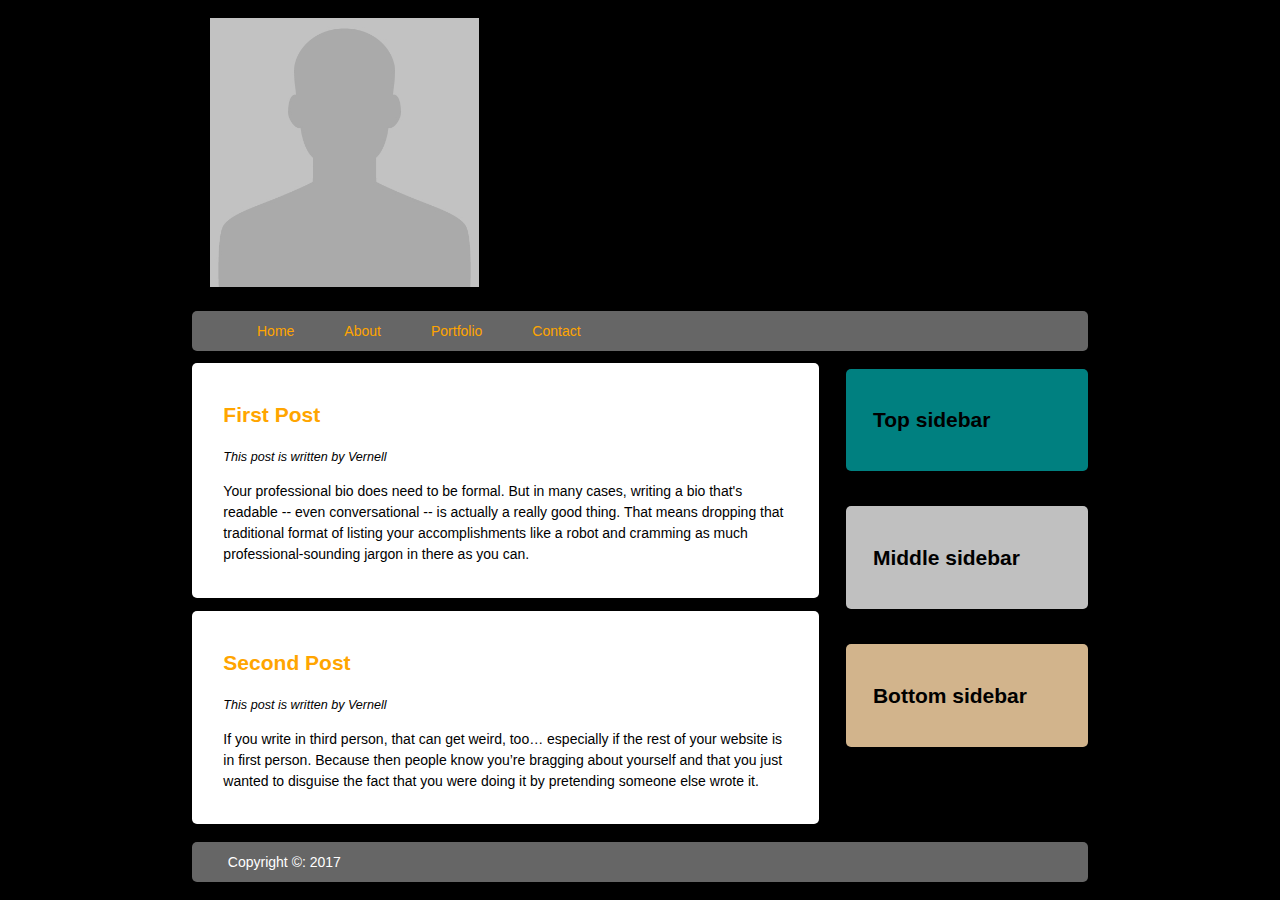
<file: exampleportfolio/index.html>
<!DOCTYPE html>
<html lang="en">
<head>
	<title>HTML5/CSS Responsive Theme</title>
	<meta charset="utf-8"/>

	<link rel="stylesheet" type="text/css" href="style.css" />
</head>

<body class="body">

	<header class="mainHeader">
		<img src="img/default_avatar.jpg">

		<nav><ul>
			<li class="active"><a href="#">Home</a></li>
			<li><a href="#">About</a></li>
			<li><a href="#">Portfolio</a></li>
			<li><a href="#">Contact</a></li>
		</ul></nav>
	</header>
	<div class="mainContent"></div>
		<div class="content">
			<article class="topcontent">
				<header>
					<h2><a href="#" title="First post">First Post</a></h2>
				</header>

				<footer>
				<p class="post-info">This post is written by Vernell</p>
				</footer>

				<content>
				<p>Your professional bio does need to be formal. But in many cases, writing a bio that's readable -- even conversational -- is actually a really good thing. That means dropping that traditional format of listing your accomplishments like a robot and cramming as much professional-sounding jargon in there as you can.</p>
				</content>
			</article>

			<article class="bottomcontent">
				<header>
					<h2><a href="#" title="Second post">Second Post</a></h2>
				</header>

				<footer>
				<p class="post-info">This post is written by Vernell</p>
				</footer>

				<content>
				<p>If you write in third person, that can get weird, too… especially if the rest of your website is in first person. Because then people know you’re bragging about yourself and that you just wanted to disguise the fact that you were doing it by pretending someone else wrote it.</p>
				</content>
			</article>
		</div>

		<aside class="top-sidebar">
			<article>
				<h2>Top sidebar</h2>
				<p>
					
				</p>
			</article>
		</aside>


		<aside class="middle-sidebar">
			<article>
				<h2>Middle sidebar</h2>
				<p>
					
				</p>
			</article>
		</aside>


		<aside class="bottom-sidebar">
			<article>
				<h2>Bottom sidebar</h2>
				<p>
					
				</p>
			</article>
		</aside>

		<footer class="mainFooter">
			<p>Copyright &copy: 2017 <a href="style.css"></p>

		</footer>
</body>
</html>
</file>
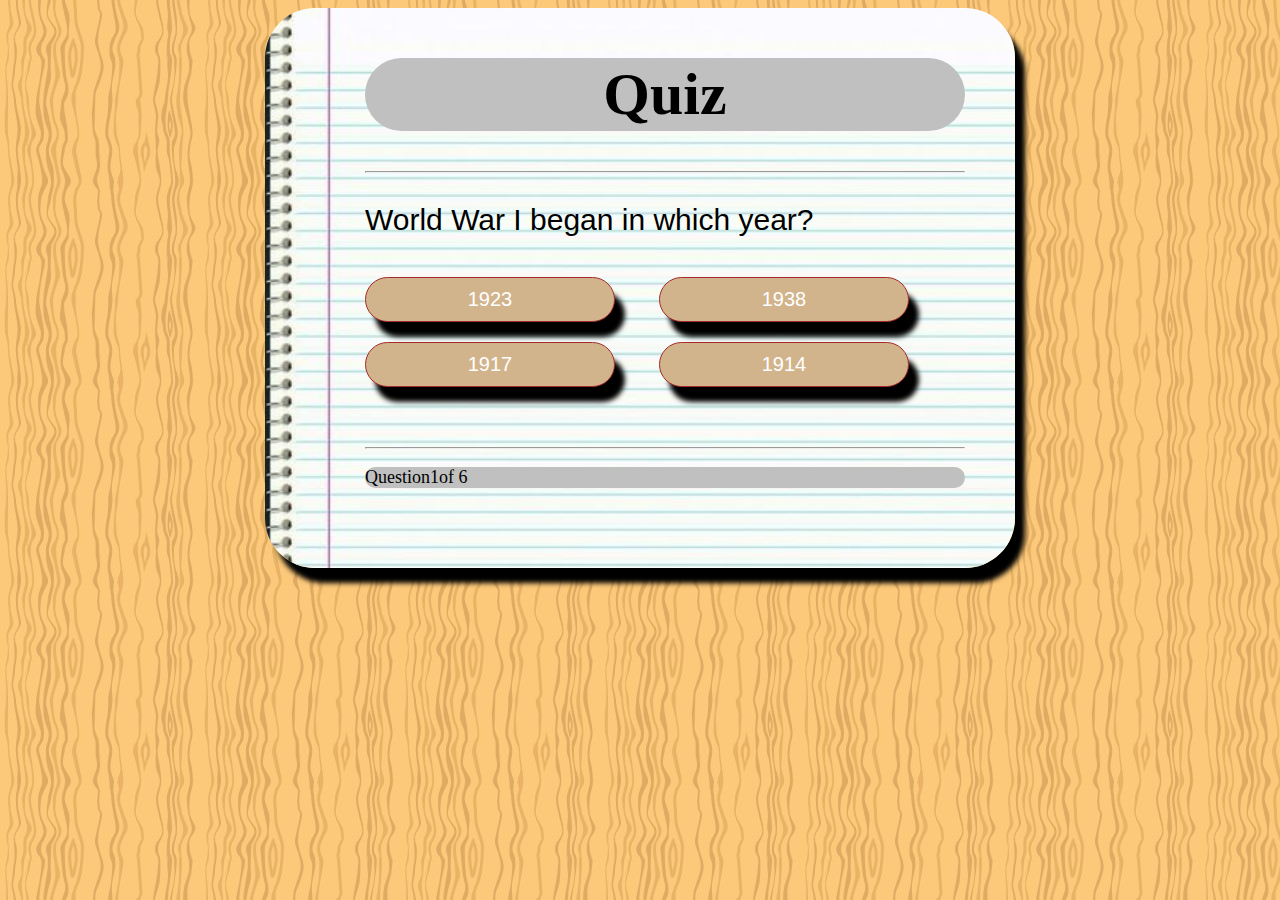
<file: historyquiz/index.html>
<!DOCTYPE html>
<html lang="en">
<head>
  <meta charset="UTF-8">
  <title>Quiz</title>
  <link rel="stylesheet" href="quiz.css" type="text/css">

</head>
<body>
  <div class="grid">
    <div id="quiz">
      <h1>Quiz</h1>
      <hr style="margin-bottom: 20px">

      <p id="question"></p>

      <div class="buttons">
            <button id="btn0"><span id="choice0"></span></button>
            <button id="btn1"><span id="choice1"></span></button>
            <button id="btn2"><span id="choice2"></span></button>
            <button id="btn3"><span id="choice3"></span></button>
      </div>

      <hr style="margin-top: 50px">
      <footer>
        <p id="progress">Question x of y.</p>
      </footer>
    </div>
  </div>
  <script src="quiz_controller.js"></script>
  <script src="question.js"></script>
  <script src="app.js"></script>


</body>
</html>
</file>
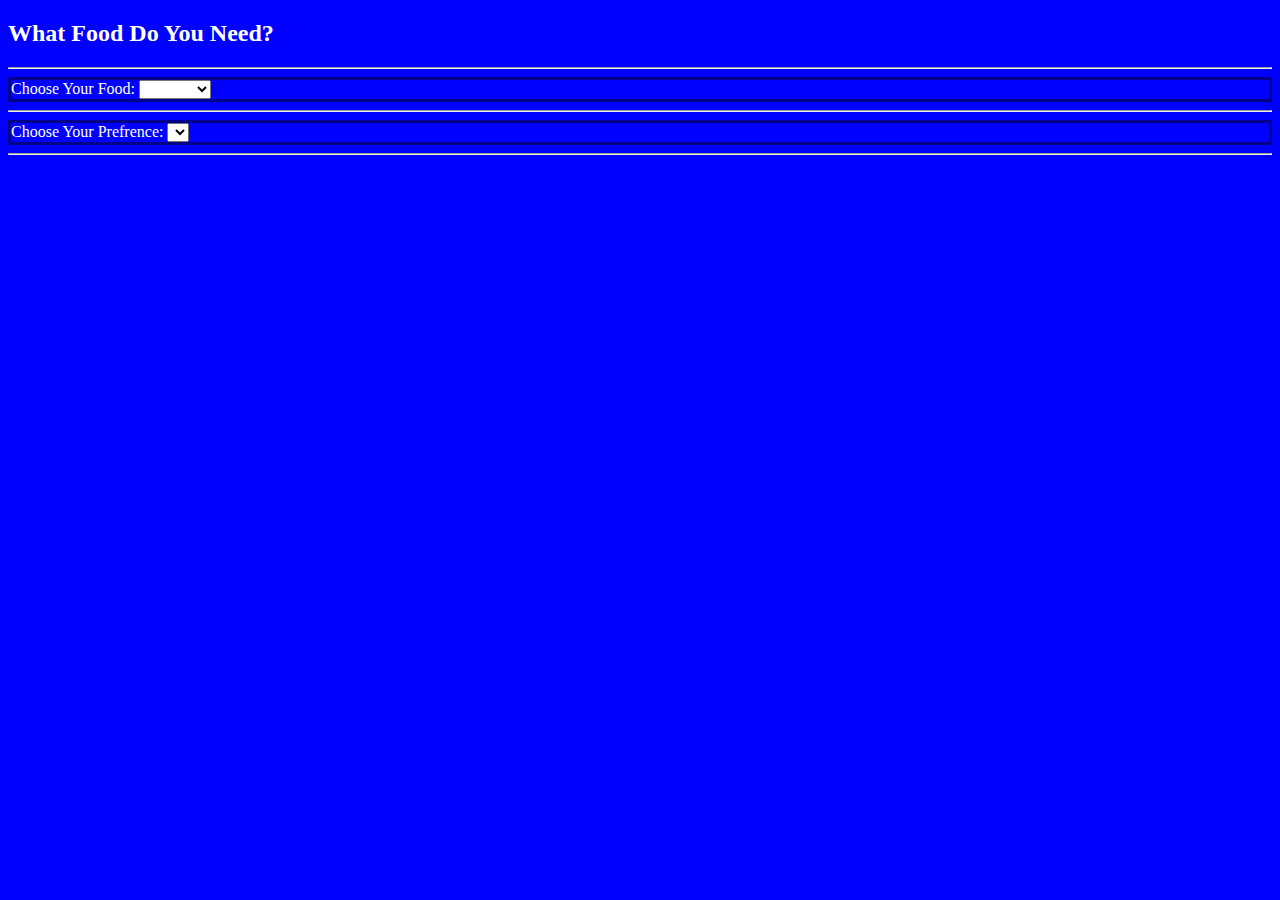
<file: Pantry/index.html>
<!DOCTYPE html>
<html>
<head>
  <meta charset="utf-8">
  <link rel="stylesheet" type="text/css" href="style.css">
  <script type="text/javascript" src="main.js"></script>

  <title>Food Pantry</title>
</head>
<body>
<h2>What Food Do You Need?</h2>
<hr />
<div id="choose-food">
Choose Your Food:

<!-- the id is for js refrencing, the name is for form processing -->
<select id="slct1" name="slct1" onchange="populate(this.id,'slct2')"> <!-- or onchange="populate(this.one,'slct2')" -->
	<option value=""></option>
	<option value="Bread">Bread</option>
	<option value="Drinks">Drinks</option>
	<option value="Produce">Produce</option>
</select>
</div>
<hr />
<div id="choose-pref">
Choose Your Prefrence:
<select id="slct2" name="slct2"></select>
</div>
<hr />
	
</select>
</body>
</html>
</file>
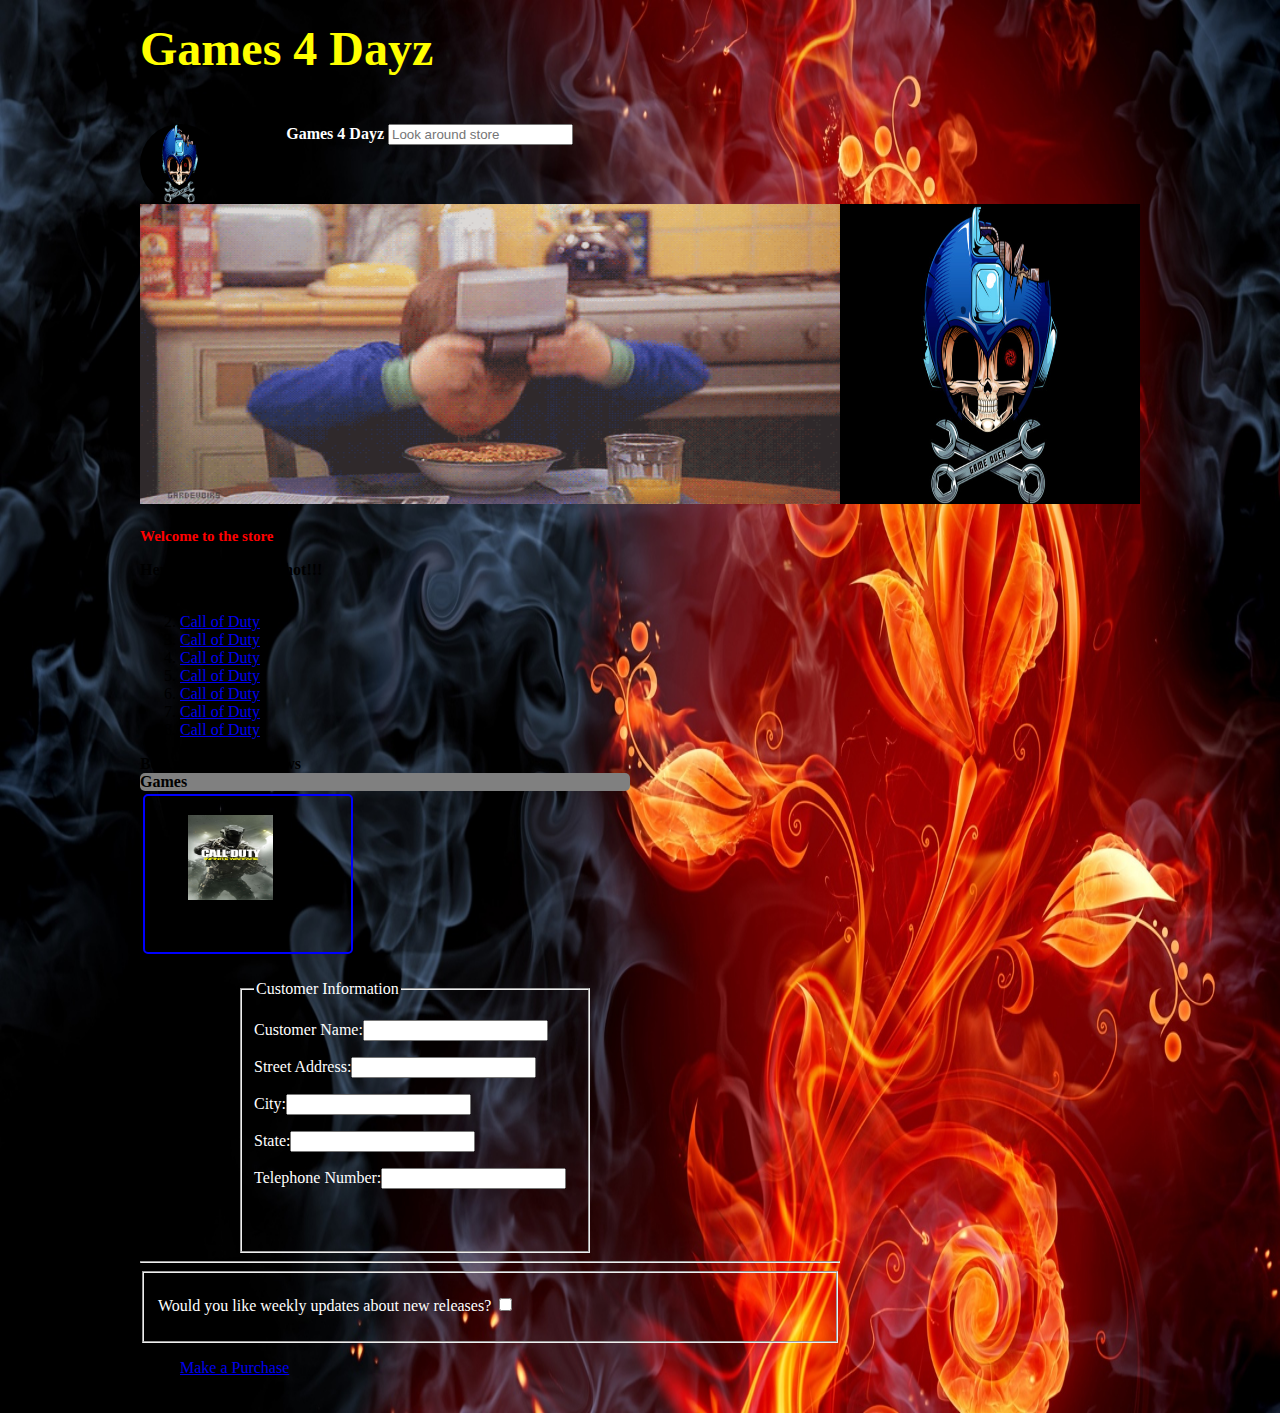
<file: Store/index.html>
<!DOCTYPE html>
<html>
<head><link rel="stylesheet" type="text/css" href="online_shop.css">
	<title>Game Shop</title>

	
	<h1 align="left"><font size="50" face="algerian" color="yellow" <p>Games 4 Dayz</p></font></h1>
<!-- Top Nav Bar and Input-->
<header id="main-header">
logo -->
	<img class="logo" src="pics/deadhead.jpg" >

	<!--start title-->
	<span id="header-name">Games 4 Dayz</span>

	<!--Input field -->
	<input type="search" id="search" placeholder="Look around store"/>
	

</header>


	<!--picture/banner tag-->
	<section id="banner"> 
	<div>
	<img id="main-image" src="pics/cereal.gif">
	</div>

	<div>
	<img id="bighead" src="pics/deadhead.jpg">
	</div>
</head>

<!--Welcome section-->
<section id="welcome">
	<header>Welcome to the store</header>
	<!--Add placeholer text-->
	<p>

	</p>

	<!--Aside for recent news-->
	<aside id="good-games">
		<!--header-->
		<header>Here's what's piping hot!!!</header>

		<!--list of news items-->
		<ol>
			

			<li><a imag="#">Call of Duty</a></li>
			<li><a href="#">Call of Duty</a></li>
			<li><a href="#">Call of Duty</a></li>
			<li><a href="#">Call of Duty</a></li>
			<li><a href="#">Call of Duty</a></li>
			<li><a href="#">Call of Duty</a></li>
			<li><a href="#">Call of Duty</a></li>
			<li><a href="#">Call of Duty</a></li>
			
			

		</ol>


	</aside>

<!-- main section-->
<section id="main">
	<!--Add Header-->
	<header id="gamer-header">Best games and reviews</header>
	<!--title bar-->
	<header id="header-title">Games</header>
	<!--Add Products-->
	<section class="products">
		<article class="product-article">
			<figure>
				<img class="product-article-thumbnail" src="pics/call_of_duty.jpg">
			</figure>
			<header>
				<span class="product-article-name"></span>
			</header>
			<p>$50</p>
			<div class= "add-to-cart-button">
				Order This!
			</div>

		</article>

	</section>

	<!--Add Customer of Day-->
	<!--Caption-->
</section>

<body id="background-body" background="pics/digital-smoke.jpg">
<script type="match.js"></script>
	
	<!-- <h3><font size="20" color="white" <p>The Hottest Games</font></font></h3> -->

	<!-- <section align="center">
		<img src="pics/call_of_duty.jpg" height="400" />
		<img src="pics/gta5.jpg" height="400"/>
		<img src="pics/NBA-2k17-Cover.jpg" height="400" />
		<img src="pics/Uncharted_4_box_artwork.jpg" height="400" />
		<img src="pics/Mafia_III_Cover_art.jpg" height="400" />
	</section>
	<br /> -->
	<div id="sign-up" style="width: 350px" class="customer-form">
		<form >
			<fieldset id="fieldset-form">
				<p><font color="white"><label>Customer Name:</label></label><input/></font></p>
				<p><font color="white"><label>Street Address:</label><input/></font></p>
				<p><font color="white"><label>City:</label><input/></font></p>
				<p><font color="white"><label>State:</label><input/></font></p>
				<p><font color="white"><label>Telephone Number:</label><input/></font></p>
				<br/>
				<legend><font color="white">Customer Information</font></legend>>
			</fieldset>
		</form>
	</div>
		<hr/>
		


		<div class="form-1">
			<fieldset><p><legend><font color="white">Would you like weekly updates about new releases?
			<input type="checkbox" name="Email"><!--weekly updates new releases-->
			</font></legend>
			</p>
			</fieldset>
		</div>

	<div>
		<nav id="links">
			<ul>
			<li><a href="purchase.html" >Make a Purchase</a></li>
			</ul>
			</nav>
	</div>
	<!--circle 


</body>
</html>
</file>
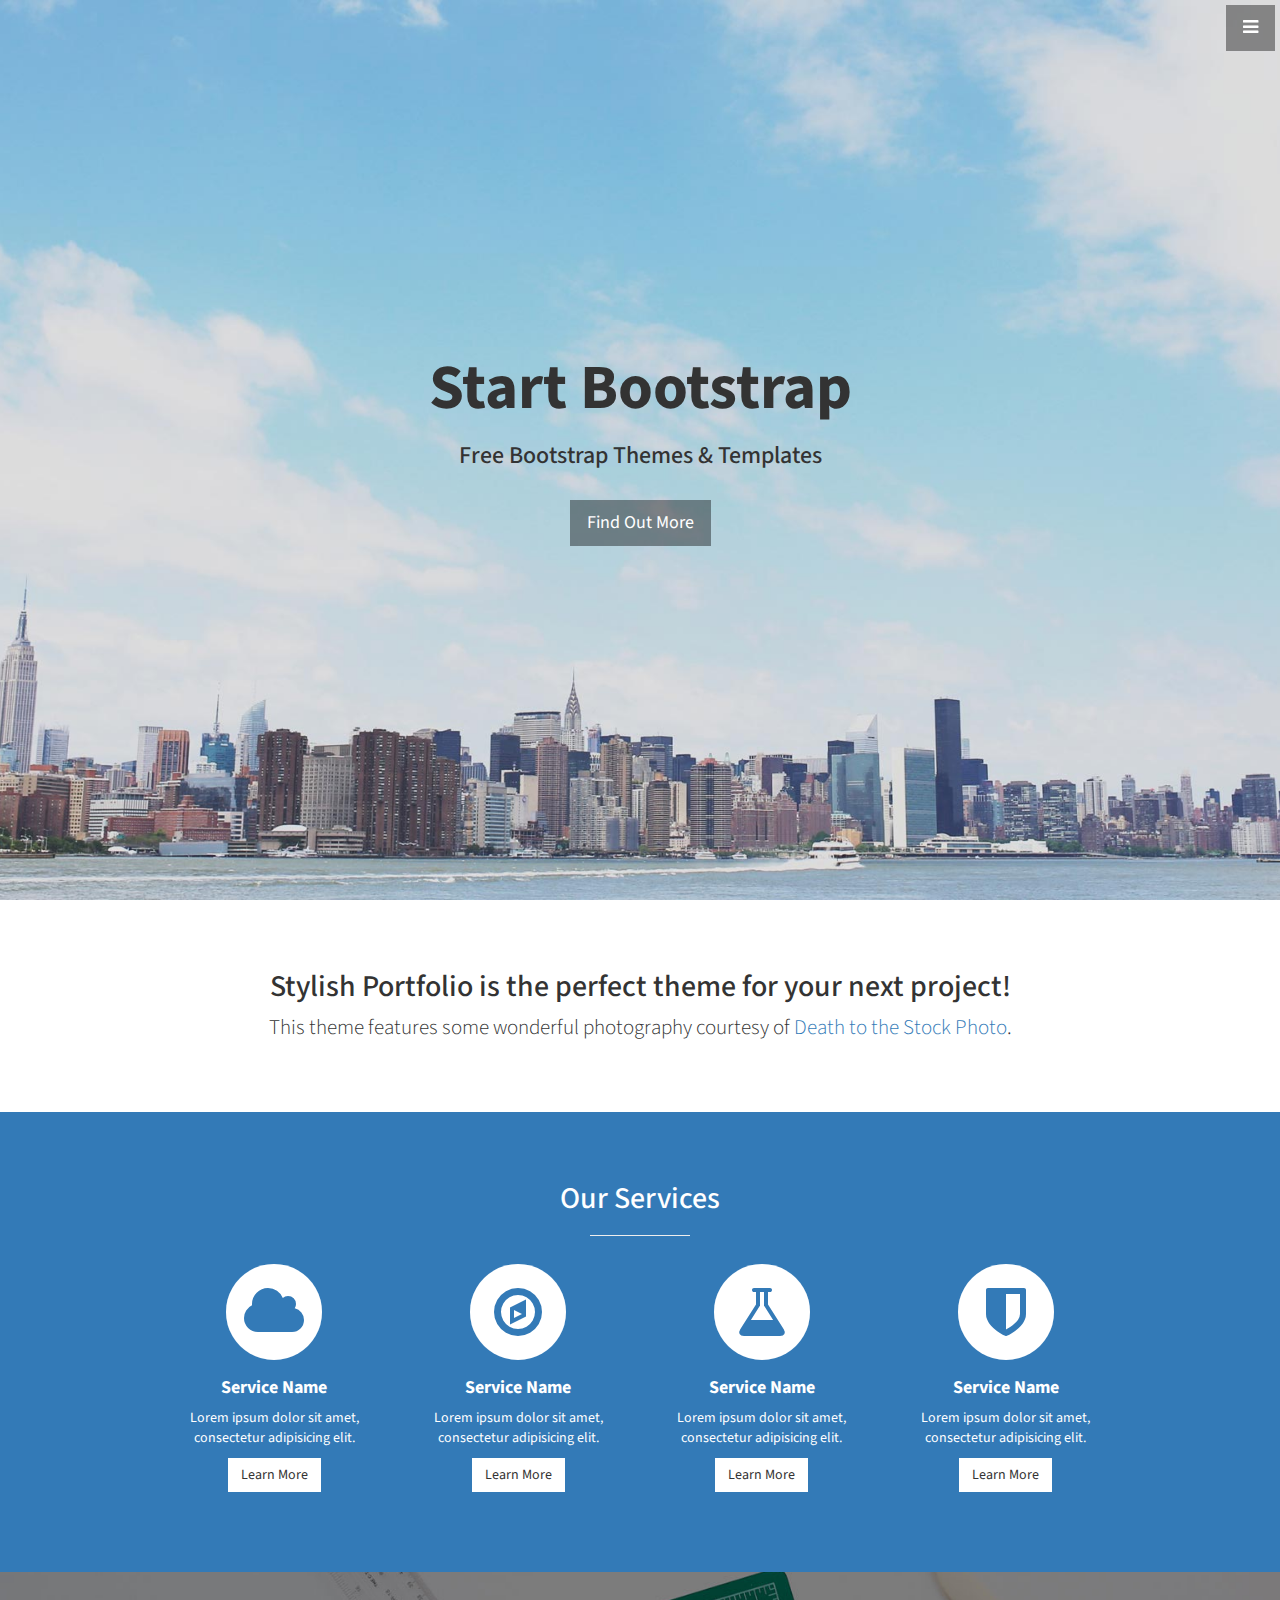
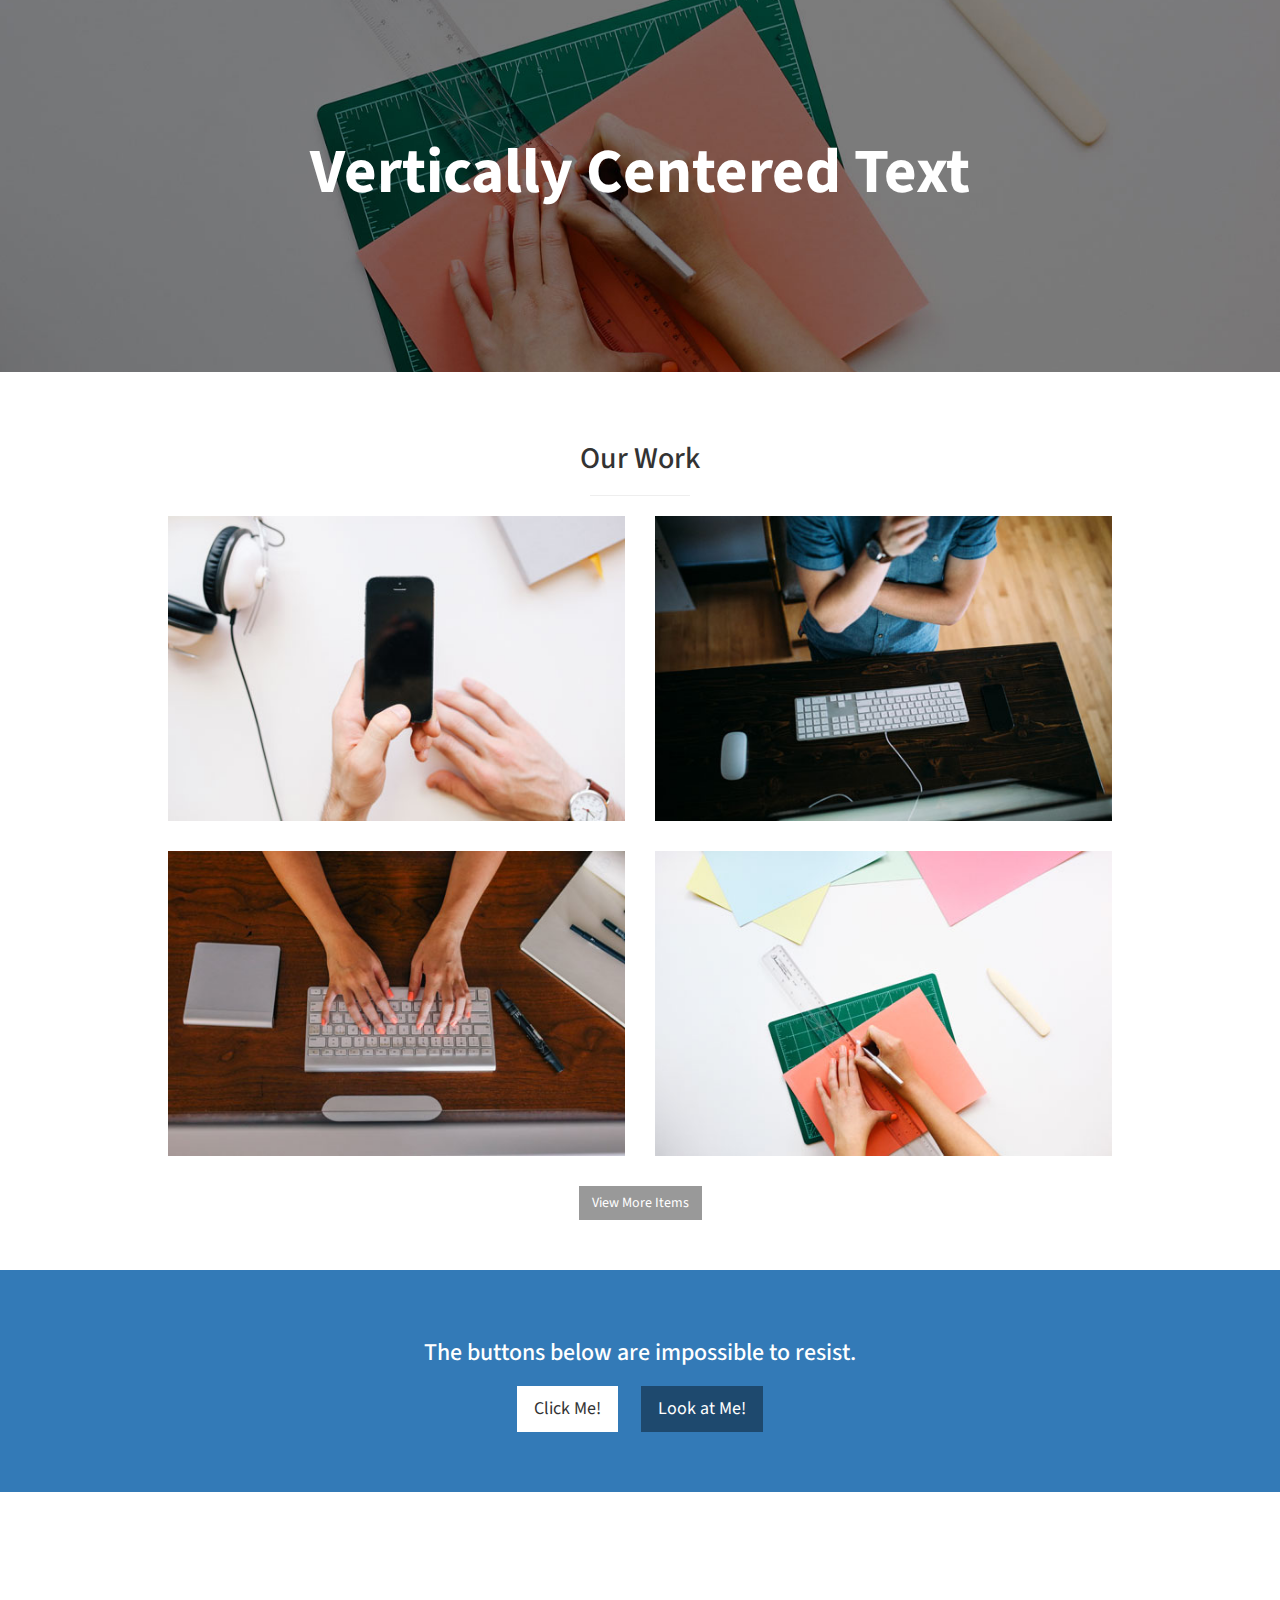
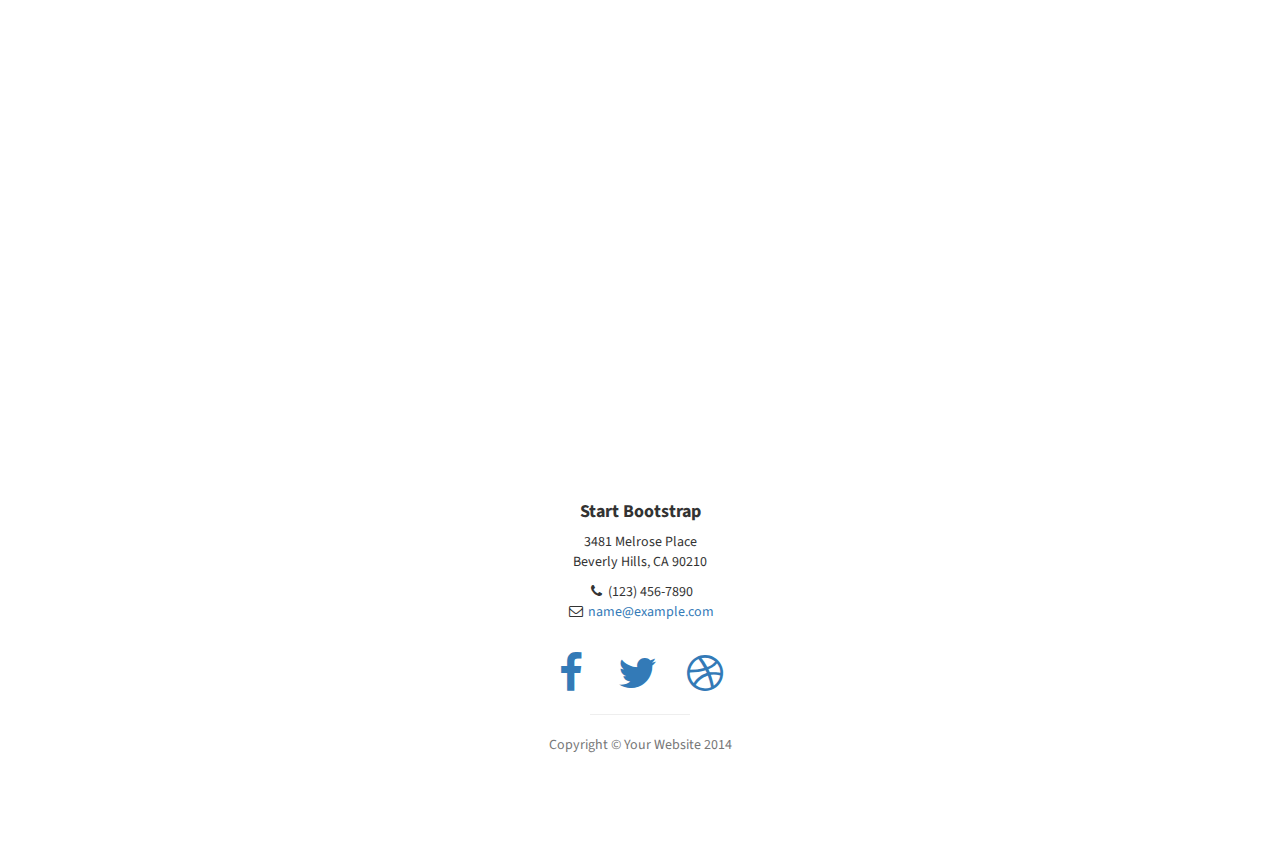
<file: Store/startbootstrap-stylish-portfolio-gh-pages/index.html>
<!DOCTYPE html>
<html lang="en">

<head>

    <meta charset="utf-8">
    <meta http-equiv="X-UA-Compatible" content="IE=edge">
    <meta name="viewport" content="width=device-width, initial-scale=1">
    <meta name="description" content="">
    <meta name="author" content="">

    <title>Stylish Portfolio - Start Bootstrap Theme</title>

    <!-- Bootstrap Core CSS -->
    <link href="css/bootstrap.min.css" rel="stylesheet">

    <!-- Custom CSS -->
    <link href="css/stylish-portfolio.css" rel="stylesheet">

    <!-- Custom Fonts -->
    <link href="font-awesome/css/font-awesome.min.css" rel="stylesheet" type="text/css">
    <link href="https://fonts.googleapis.com/css?family=Source+Sans+Pro:300,400,700,300italic,400italic,700italic" rel="stylesheet" type="text/css">

    <!-- HTML5 Shim and Respond.js IE8 support of HTML5 elements and media queries -->
    <!-- WARNING: Respond.js doesn't work if you view the page via file:// -->
    <!--[if lt IE 9]>
        <script src="https://oss.maxcdn.com/libs/html5shiv/3.7.0/html5shiv.js"></script>
        <script src="https://oss.maxcdn.com/libs/respond.js/1.4.2/respond.min.js"></script>
    <![endif]-->

</head>

<body>

    <!-- Navigation -->
    <a id="menu-toggle" href="#" class="btn btn-dark btn-lg toggle"><i class="fa fa-bars"></i></a>
    <nav id="sidebar-wrapper">
        <ul class="sidebar-nav">
            <a id="menu-close" href="#" class="btn btn-light btn-lg pull-right toggle"><i class="fa fa-times"></i></a>
            <li class="sidebar-brand">
                <a href="#top" onclick=$("#menu-close").click();>Start Bootstrap</a>
            </li>
            <li>
                <a href="#top" onclick=$("#menu-close").click();>Home</a>
            </li>
            <li>
                <a href="#about" onclick=$("#menu-close").click();>About</a>
            </li>
            <li>
                <a href="#services" onclick=$("#menu-close").click();>Services</a>
            </li>
            <li>
                <a href="#portfolio" onclick=$("#menu-close").click();>Portfolio</a>
            </li>
            <li>
                <a href="#contact" onclick=$("#menu-close").click();>Contact</a>
            </li>
        </ul>
    </nav>

    <!-- Header -->
    <header id="top" class="header">
        <div class="text-vertical-center">
            <h1>Start Bootstrap</h1>
            <h3>Free Bootstrap Themes &amp; Templates</h3>
            <br>
            <a href="#about" class="btn btn-dark btn-lg">Find Out More</a>
        </div>
    </header>

    <!-- About -->
    <section id="about" class="about">
        <div class="container">
            <div class="row">
                <div class="col-lg-12 text-center">
                    <h2>Stylish Portfolio is the perfect theme for your next project!</h2>
                    <p class="lead">This theme features some wonderful photography courtesy of <a target="_blank" href="http://join.deathtothestockphoto.com/">Death to the Stock Photo</a>.</p>
                </div>
            </div>
            <!-- /.row -->
        </div>
        <!-- /.container -->
    </section>

    <!-- Services -->
    <!-- The circle icons use Font Awesome's stacked icon classes. For more information, visit http://fontawesome.io/examples/ -->
    <section id="services" class="services bg-primary">
        <div class="container">
            <div class="row text-center">
                <div class="col-lg-10 col-lg-offset-1">
                    <h2>Our Services</h2>
                    <hr class="small">
                    <div class="row">
                        <div class="col-md-3 col-sm-6">
                            <div class="service-item">
                                <span class="fa-stack fa-4x">
                                <i class="fa fa-circle fa-stack-2x"></i>
                                <i class="fa fa-cloud fa-stack-1x text-primary"></i>
                            </span>
                                <h4>
                                    <strong>Service Name</strong>
                                </h4>
                                <p>Lorem ipsum dolor sit amet, consectetur adipisicing elit.</p>
                                <a href="#" class="btn btn-light">Learn More</a>
                            </div>
                        </div>
                        <div class="col-md-3 col-sm-6">
                            <div class="service-item">
                                <span class="fa-stack fa-4x">
                                <i class="fa fa-circle fa-stack-2x"></i>
                                <i class="fa fa-compass fa-stack-1x text-primary"></i>
                            </span>
                                <h4>
                                    <strong>Service Name</strong>
                                </h4>
                                <p>Lorem ipsum dolor sit amet, consectetur adipisicing elit.</p>
                                <a href="#" class="btn btn-light">Learn More</a>
                            </div>
                        </div>
                        <div class="col-md-3 col-sm-6">
                            <div class="service-item">
                                <span class="fa-stack fa-4x">
                                <i class="fa fa-circle fa-stack-2x"></i>
                                <i class="fa fa-flask fa-stack-1x text-primary"></i>
                            </span>
                                <h4>
                                    <strong>Service Name</strong>
                                </h4>
                                <p>Lorem ipsum dolor sit amet, consectetur adipisicing elit.</p>
                                <a href="#" class="btn btn-light">Learn More</a>
                            </div>
                        </div>
                        <div class="col-md-3 col-sm-6">
                            <div class="service-item">
                                <span class="fa-stack fa-4x">
                                <i class="fa fa-circle fa-stack-2x"></i>
                                <i class="fa fa-shield fa-stack-1x text-primary"></i>
                            </span>
                                <h4>
                                    <strong>Service Name</strong>
                                </h4>
                                <p>Lorem ipsum dolor sit amet, consectetur adipisicing elit.</p>
                                <a href="#" class="btn btn-light">Learn More</a>
                            </div>
                        </div>
                    </div>
                    <!-- /.row (nested) -->
                </div>
                <!-- /.col-lg-10 -->
            </div>
            <!-- /.row -->
        </div>
        <!-- /.container -->
    </section>

    <!-- Callout -->
    <aside class="callout">
        <div class="text-vertical-center">
            <h1>Vertically Centered Text</h1>
        </div>
    </aside>

    <!-- Portfolio -->
    <section id="portfolio" class="portfolio">
        <div class="container">
            <div class="row">
                <div class="col-lg-10 col-lg-offset-1 text-center">
                    <h2>Our Work</h2>
                    <hr class="small">
                    <div class="row">
                        <div class="col-md-6">
                            <div class="portfolio-item">
                                <a href="#">
                                    <img class="img-portfolio img-responsive" src="img/portfolio-1.jpg">
                                </a>
                            </div>
                        </div>
                        <div class="col-md-6">
                            <div class="portfolio-item">
                                <a href="#">
                                    <img class="img-portfolio img-responsive" src="img/portfolio-2.jpg">
                                </a>
                            </div>
                        </div>
                        <div class="col-md-6">
                            <div class="portfolio-item">
                                <a href="#">
                                    <img class="img-portfolio img-responsive" src="img/portfolio-3.jpg">
                                </a>
                            </div>
                        </div>
                        <div class="col-md-6">
                            <div class="portfolio-item">
                                <a href="#">
                                    <img class="img-portfolio img-responsive" src="img/portfolio-4.jpg">
                                </a>
                            </div>
                        </div>
                    </div>
                    <!-- /.row (nested) -->
                    <a href="#" class="btn btn-dark">View More Items</a>
                </div>
                <!-- /.col-lg-10 -->
            </div>
            <!-- /.row -->
        </div>
        <!-- /.container -->
    </section>

    <!-- Call to Action -->
    <aside class="call-to-action bg-primary">
        <div class="container">
            <div class="row">
                <div class="col-lg-12 text-center">
                    <h3>The buttons below are impossible to resist.</h3>
                    <a href="#" class="btn btn-lg btn-light">Click Me!</a>
                    <a href="#" class="btn btn-lg btn-dark">Look at Me!</a>
                </div>
            </div>
        </div>
    </aside>

    <!-- Map -->
    <section id="contact" class="map">
        <iframe width="100%" height="100%" frameborder="0" scrolling="no" marginheight="0" marginwidth="0" src="https://maps.google.com/maps?f=q&amp;source=s_q&amp;hl=en&amp;geocode=&amp;q=Twitter,+Inc.,+Market+Street,+San+Francisco,+CA&amp;aq=0&amp;oq=twitter&amp;sll=28.659344,-81.187888&amp;sspn=0.128789,0.264187&amp;ie=UTF8&amp;hq=Twitter,+Inc.,+Market+Street,+San+Francisco,+CA&amp;t=m&amp;z=15&amp;iwloc=A&amp;output=embed"></iframe>
        <br />
        <small>
            <a href="https://maps.google.com/maps?f=q&amp;source=embed&amp;hl=en&amp;geocode=&amp;q=Twitter,+Inc.,+Market+Street,+San+Francisco,+CA&amp;aq=0&amp;oq=twitter&amp;sll=28.659344,-81.187888&amp;sspn=0.128789,0.264187&amp;ie=UTF8&amp;hq=Twitter,+Inc.,+Market+Street,+San+Francisco,+CA&amp;t=m&amp;z=15&amp;iwloc=A"></a>
        </small>
    </section>

    <!-- Footer -->
    <footer>
        <div class="container">
            <div class="row">
                <div class="col-lg-10 col-lg-offset-1 text-center">
                    <h4><strong>Start Bootstrap</strong>
                    </h4>
                    <p>3481 Melrose Place
                        <br>Beverly Hills, CA 90210</p>
                    <ul class="list-unstyled">
                        <li><i class="fa fa-phone fa-fw"></i> (123) 456-7890</li>
                        <li><i class="fa fa-envelope-o fa-fw"></i> <a href="mailto:name@example.com">name@example.com</a>
                        </li>
                    </ul>
                    <br>
                    <ul class="list-inline">
                        <li>
                            <a href="#"><i class="fa fa-facebook fa-fw fa-3x"></i></a>
                        </li>
                        <li>
                            <a href="#"><i class="fa fa-twitter fa-fw fa-3x"></i></a>
                        </li>
                        <li>
                            <a href="#"><i class="fa fa-dribbble fa-fw fa-3x"></i></a>
                        </li>
                    </ul>
                    <hr class="small">
                    <p class="text-muted">Copyright &copy; Your Website 2014</p>
                </div>
            </div>
        </div>
        <a id="to-top" href="#top" class="btn btn-dark btn-lg"><i class="fa fa-chevron-up fa-fw fa-1x"></i></a>
    </footer>

    <!-- jQuery -->
    <script src="js/jquery.js"></script>

    <!-- Bootstrap Core JavaScript -->
    <script src="js/bootstrap.min.js"></script>

    <!-- Custom Theme JavaScript -->
    <script>
    // Closes the sidebar menu
    $("#menu-close").click(function(e) {
        e.preventDefault();
        $("#sidebar-wrapper").toggleClass("active");
    });
    // Opens the sidebar menu
    $("#menu-toggle").click(function(e) {
        e.preventDefault();
        $("#sidebar-wrapper").toggleClass("active");
    });
    // Scrolls to the selected menu item on the page
    $(function() {
        $('a[href*=#]:not([href=#],[data-toggle],[data-target],[data-slide])').click(function() {
            if (location.pathname.replace(/^\//, '') == this.pathname.replace(/^\//, '') || location.hostname == this.hostname) {
                var target = $(this.hash);
                target = target.length ? target : $('[name=' + this.hash.slice(1) + ']');
                if (target.length) {
                    $('html,body').animate({
                        scrollTop: target.offset().top
                    }, 1000);
                    return false;
                }
            }
        });
    });
    //#to-top button appears after scrolling
    var fixed = false;
    $(document).scroll(function() {
        if ($(this).scrollTop() > 250) {
            if (!fixed) {
                fixed = true;
                // $('#to-top').css({position:'fixed', display:'block'});
                $('#to-top').show("slow", function() {
                    $('#to-top').css({
                        position: 'fixed',
                        display: 'block'
                    });
                });
            }
        } else {
            if (fixed) {
                fixed = false;
                $('#to-top').hide("slow", function() {
                    $('#to-top').css({
                        display: 'none'
                    });
                });
            }
        }
    });
    // Disable Google Maps scrolling
    // See http://stackoverflow.com/a/25904582/1607849
    // Disable scroll zooming and bind back the click event
    var onMapMouseleaveHandler = function(event) {
        var that = $(this);
        that.on('click', onMapClickHandler);
        that.off('mouseleave', onMapMouseleaveHandler);
        that.find('iframe').css("pointer-events", "none");
    }
    var onMapClickHandler = function(event) {
            var that = $(this);
            // Disable the click handler until the user leaves the map area
            that.off('click', onMapClickHandler);
            // Enable scrolling zoom
            that.find('iframe').css("pointer-events", "auto");
            // Handle the mouse leave event
            that.on('mouseleave', onMapMouseleaveHandler);
        }
        // Enable map zooming with mouse scroll when the user clicks the map
    $('.map').on('click', onMapClickHandler);
    </script>

</body>

</html>
</file>
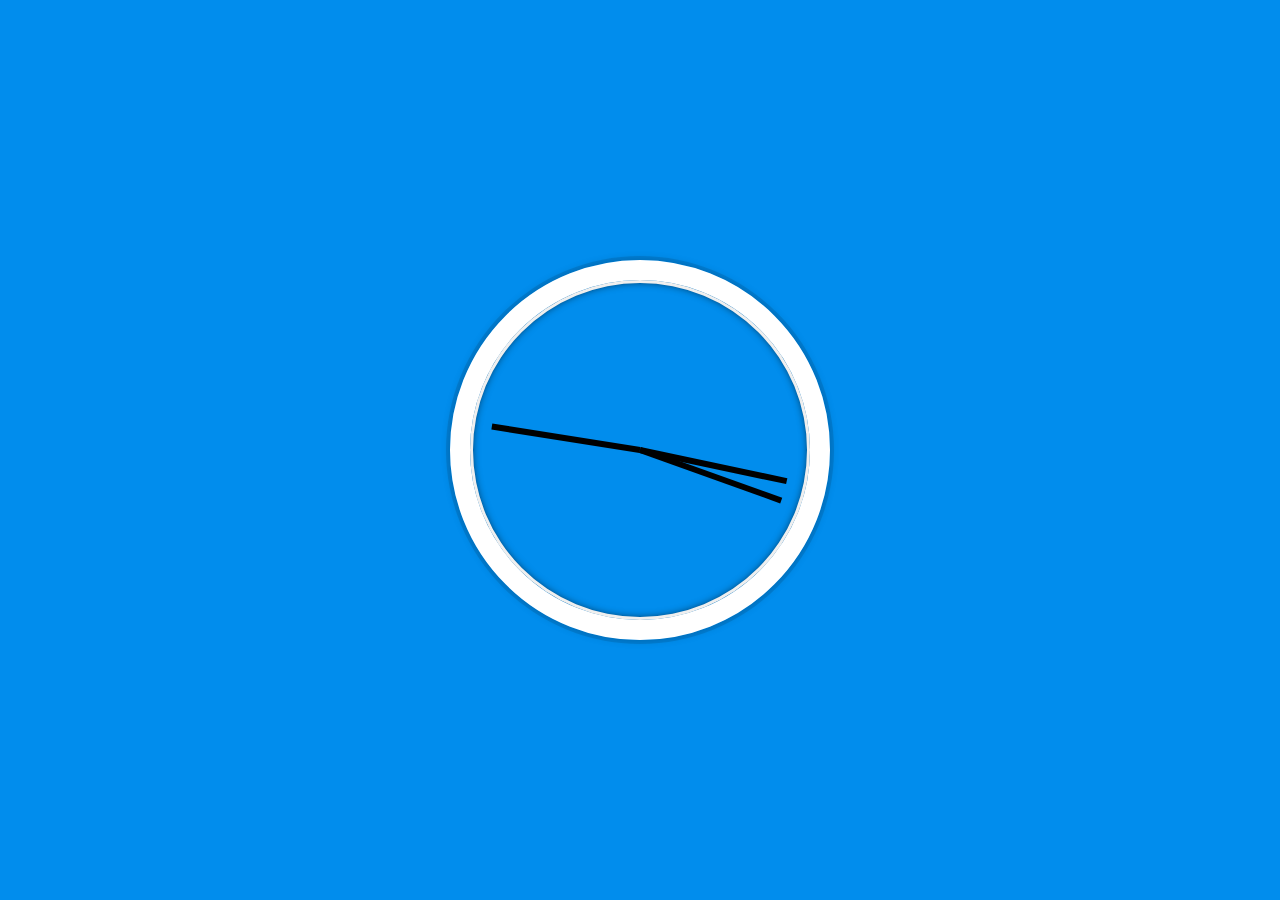
<file: 02 - JS and CSS Clock/index-FINISHED.html>
<!DOCTYPE html>
<html lang="en">
<head>
  <meta charset="UTF-8">
  <title>JS + CSS Clock</title>
</head>
<body>


    <div class="clock">
      <div class="clock-face">
        <div class="hand hour-hand"></div>
        <div class="hand min-hand"></div>
        <div class="hand second-hand"></div>
      </div>
    </div>


  <style>
    html {
      background:#018DED url(http://unsplash.it/1500/1000?image=881&blur=50);
      background-size:cover;
      font-family:'helvetica neue';
      text-align: center;
      font-size: 10px;
    }

    body {
      margin: 0;
      font-size: 2rem;
      display:flex;
      flex:1;
      min-height: 100vh;
      align-items: center;
    }

    .clock {
      width: 30rem;
      height: 30rem;
      border:20px solid white;
      border-radius:50%;
      margin:50px auto;
      position: relative;
      padding:2rem;
      box-shadow:
        0 0 0 4px rgba(0,0,0,0.1),
        inset 0 0 0 3px #EFEFEF,
        inset 0 0 10px black,
        0 0 10px rgba(0,0,0,0.2);
    }

    .clock-face {
      position: relative;
      width: 100%;
      height: 100%;
      transform: translateY(-3px); /* account for the height of the clock hands */
    }

    .hand {
      width:50%;
      height:6px;
      background:black;
      position: absolute;
      top:50%;
      transform-origin: 100%;
      transform: rotate(90deg);
      transition: all 0.05s;
      transition-timing-function: cubic-bezier(0.1, 2.7, 0.58, 1);
    }
</style>

<script>
  const secondHand = document.querySelector('.second-hand');
  const minsHand = document.querySelector('.min-hand');
  const hourHand = document.querySelector('.hour-hand');

  function setDate() {
    const now = new Date();

    const seconds = now.getSeconds();
    const secondsDegrees = ((seconds / 60) * 360) + 90;
    secondHand.style.transform = `rotate(${secondsDegrees}deg)`;

    const mins = now.getMinutes();
    const minsDegrees = ((mins / 60) * 360) + ((seconds/60)*6) + 90;
    minsHand.style.transform = `rotate(${minsDegrees}deg)`;

    const hour = now.getHours();
    const hourDegrees = ((hour / 12) * 360) + ((mins/60)*30) + 90;
    hourHand.style.transform = `rotate(${hourDegrees}deg)`;
  }

  setInterval(setDate, 1000);

  setDate();

</script>
</body>
</html>
</file>
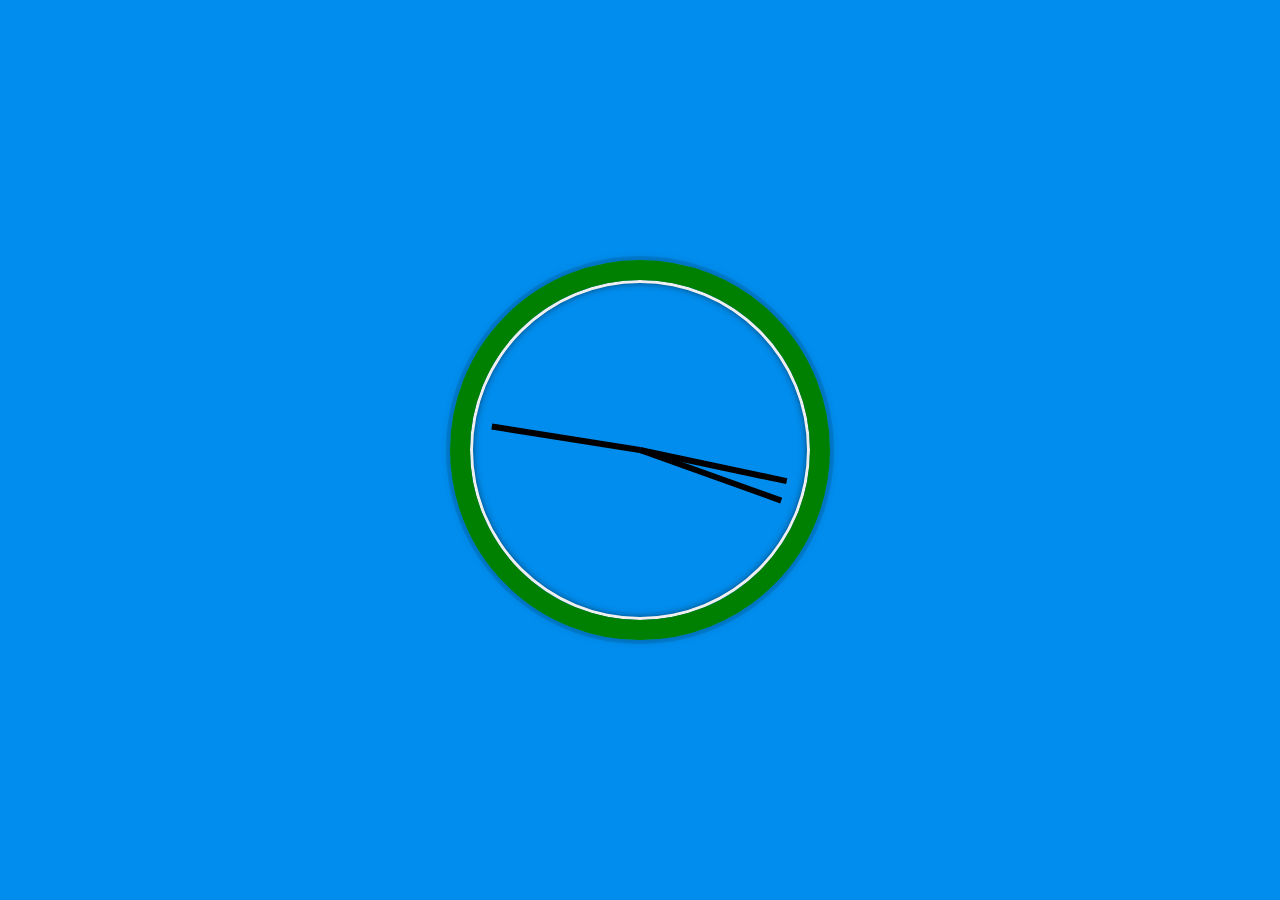
<file: 02 - JS and CSS Clock/index-START.html>
<!DOCTYPE html>
<html lang="en">
<head>
  <meta charset="UTF-8">
  <title>JS + CSS Clock</title>
</head>
<body>


    <div class="clock">
      <div class="clock-face">
        <div class="hand hour-hand"></div>
        <div class="hand min-hand"></div>
        <div class="hand second-hand"></div>
      </div>
    </div>


  <style>
    html {
      background:#018DED url(http://unsplash.it/1500/1000?image=881&blur=50);
      background-size:cover;
      font-family:'helvetica neue';
      text-align: center;
      font-size: 10px;
    }

    body {
      margin: 0;
      font-size: 2rem;
      display:flex;
      flex:1;
      min-height: 100vh;
      align-items: center;
    }

    .clock {
      width: 30rem;
      height: 30rem;
      border:20px solid green;
      border-radius:50%;
      margin:50px auto;
      position: relative;
      padding:2rem;
      box-shadow:
        0 0 0 4px rgba(0,0,0,0.1),
        inset 0 0 0 3px #EFEFEF,
        inset 0 0 10px black,
        0 0 10px rgba(0,0,0,0.2);
    }

    .clock-face {
      position: relative;
      width: 100%;
      height: 100%;
      transform: translateY(-3px); /* account for the height of the clock hands */
    }

    .hand {
      width:50%;
      height:6px;
      background:black;
      position: absolute;
      top:50%;
      transform-origin: 100%;
      transform: rotate(90deg);
      transition: all 0.05s;
      transition-timing-function: cubic-bezier(0.1, 2.7, 0.58, 1);
    }

  </style>

  <script>
  const secondHand = document.querySelector('.second-hand');
  const minsHand = document.querySelector('.min-hand');
  const hourHand = document.querySelector('.hour-hand');

  function setDate() {
    const now = new Date();

    const seconds = now.getSeconds();
    const secondsDegrees = ((seconds / 60) * 360) + 90;
    secondHand.style.transform = `rotate(${secondsDegrees}deg)`;

    const mins = now.getMinutes();
    const minsDegrees = ((mins / 60) * 360) + ((seconds/60)*6) + 90;
    minsHand.style.transform = `rotate(${minsDegrees}deg)`;

    const hour = now.getHours();
    const hourDegrees = ((hour / 12) * 360) + ((mins/60)*30) + 90;
    hourHand.style.transform = `rotate(${hourDegrees}deg)`;
  }

  setInterval(setDate, 1000);

  setDate();

</script>
</body>
</html>
</file>
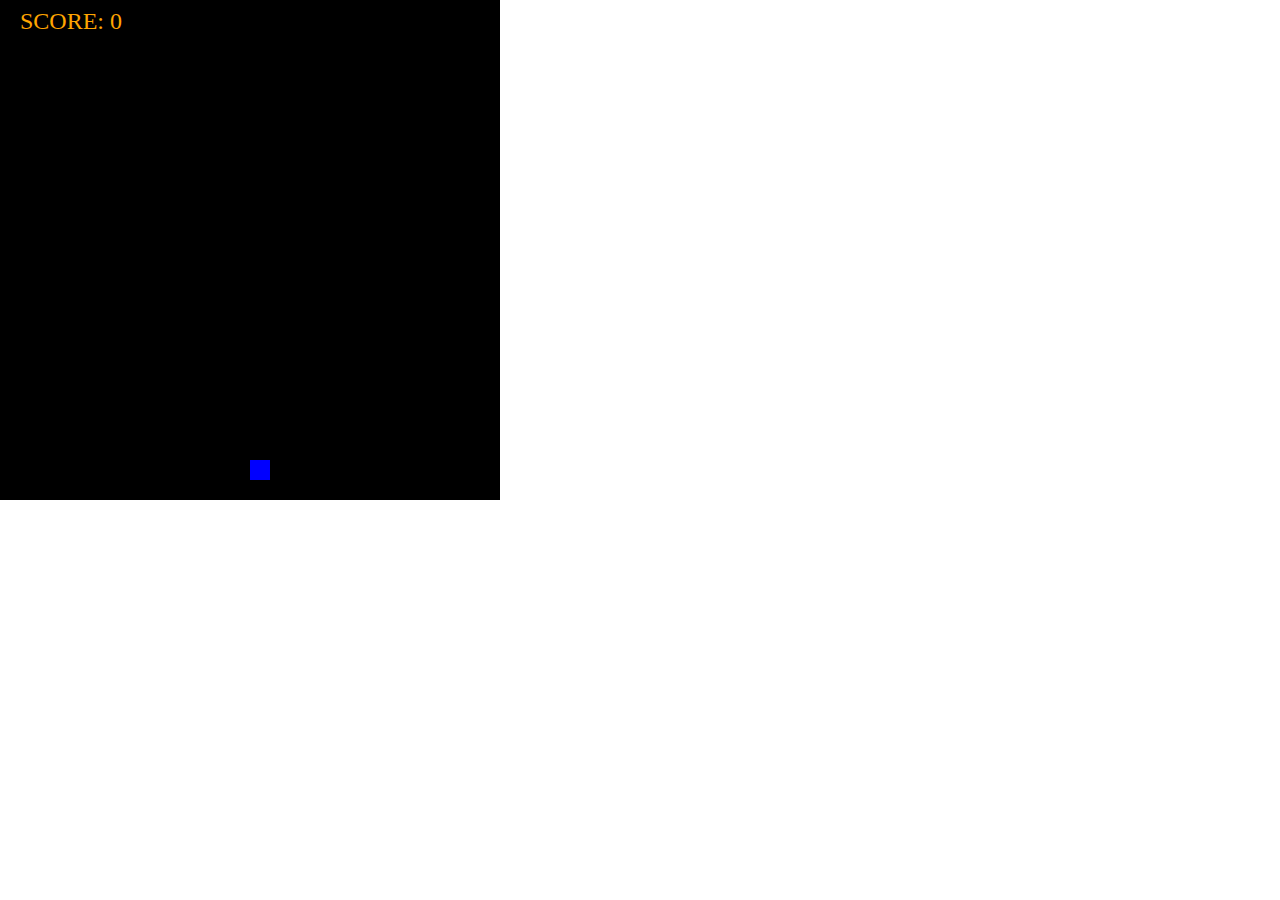
<file: shooter/shooter.html>
<html>
<head>
<audio id="blast" preload ="metadata" src="sounds/a-shot.wav" type ="audio/wav"></audio>
<audio id="boom" preload ="metadata" src="sounds/explosion1.wav" type ="audio/wav"></audio>
<audio id="death" preload ="metadata" src="sounds/bigbang.wav" type ="audio/wav"></audio>


<style>
#hero {
  background-color: blue;
  width: 20px;
  height: 20px;
  position: absolute;
}
#background {
  background-color: black;
  width: 500px;
  height: 500px;
  position: absolute;
  left: 0px;
  top: 0px;
}
#laser {
  background: #00ff00;
  width: 2PX;
  height: 50px;
  position: absolute;
}
.enemy {
  background: white;  
  width: 35px;
  height: 35px;
  position: absolute;
}
#score {
  color: orange;
  font-size: 18pt;
  position: absolute;
  left: 20px;
  right: 20px;
}
#gameover {
  color: red;
  font-size: 50pt;
  left: 20px;
  right: 20px;
}
</style>
</head>
<body>
<div id="background"></div>
<div id="hero"></div>
<div id="laser"></div>
<!-- Score  -->
<div id="score"></div>
<div id="gameover">GAME OVER!!!</div>

<script>
//MUSIC
var audio = new Audio();
audio.src = 'sounds/13-attack.mp3';
audio.controls = true;
audio.loop = true;
audio.autoplay= false;


var LEFT_KEY = 37;
var UP_KEY = 38;
var RIGHT_KEY = 39;
var DOWN_KEY = 40;
//SHOOT BUTTON
var SPACE_KEY = 32;
var shootSound = 'sounds/a-shot.wav';
var explodeSound = 'sounds/explosion1.wav';
var dieSound = 'sounds/bigbang.wav';




// document. = function() {
//   shootSound = loadSound("Alert - 06.mp3")
// }
//HERO MOVEMENT SPEED
var HERO_MOVEMENT = 10;

var lastLoopRun = 0;
// Score Variables
var score = 0;

var controller = new Object();
var enemies = new Array();

function createSprite(element, x, y, w, h){
  var result = new Object();
  result.element = element;
  result.x = x;
  result.y = y;
  result.w = w;
  result.h = h;
  return result
}

function toggleKey(keyCode, isPressed) {
  if (keyCode == LEFT_KEY) {
    controller.left = isPressed;
  }
  if (keyCode == RIGHT_KEY) {
    controller.right = isPressed;
  }
  if (keyCode == UP_KEY) {
    controller.up = isPressed;
  }
  if (keyCode == DOWN_KEY) {
    controller.down = isPressed;
  }
  if (keyCode == SPACE_KEY) {
    controller.space = isPressed;
    /*alert("space pressed");*/
  document.getElementById("blast").play();
  }

}

function intersects(a, b) {
  return a.x < b.x + b.w && a.x + a.w > b.x && a.y < b.y + b.h && a.y + a.h > b.y;
}
// THIS GIVE A BORDER FOR THE GAME
function ensureBounds(sprite, ignoreY) {
  if (sprite.x < 20) {
    sprite.x = 20;
  }
  if (!ignoreY && sprite.y < 20) {
    sprite.y = 20;
  }
  if (sprite.x + sprite.w > 480) {
    sprite.x = 480 - sprite.w;
  }
  if (!ignoreY && sprite.y + sprite.h > 480) {
    sprite.y = 480 - sprite.h;
  }
}

function setPosition(sprite) {
  var e = document.getElementById(sprite.element);
  e.style.left = sprite.x + 'px';
  e.style.top = sprite.y + 'px';
}

function handleControls() {
  if (controller.up) {
    hero.y -= HERO_MOVEMENT;
  }
  if (controller.down) {
    hero.y += HERO_MOVEMENT;
  }
  if (controller.left) {
    hero.x -= HERO_MOVEMENT;
  }  
  if (controller.right) {
    hero.x += HERO_MOVEMENT;
  }
  if (controller.space && laser.y <= -120) {
    laser.x = hero.x + 9;
    laser.y = hero.y - laser.h;
  }
  
  ensureBounds(hero);
}
// Collisions 
function checkCollisions() {
  for (var i = 0; i < enemies.length; i++) {
    if (intersects(laser, enemies[i])) {
      var element = document.getElementById(enemies[i].element);
      element.style.visibility = 'hidden';
      element.parentNode.removeChild(element);
      enemies.splice(i, 1);
      i--;
      laser.y = -laser.h;
      document.getElementById("boom").play();
      //Increas Score if you hit Target or else game over
      score += 100;
    } else if (intersects(hero, enemies[i])) {
      gameOver();
    } else if (enemies[i].y + enemies[i].h >= 500) {
      var element = document.getElementById(enemies[i].element);
      element.style.visibility = 'hidden';
      element.parentNode.removeChild(element);
      enemies.splice(i, 1);
      i--;
    }
  }
}

function gameOver() {
  var element = document.getElementById(hero.element);
  element.style.visibility = 'hidden';
  element = document.getElementById('gameover');
  element.style.visibility = 'visible';
}

function showSprites() {
  setPosition(hero);
  setPosition(laser);
  for (var i = 0; i < enemies.length; i++) {
    setPosition(enemies[i]);
  }
  var scoreElement = document.getElementById('score');
  scoreElement.innerHTML = 'SCORE: ' + score;
  }

function updatePositions() {
  for (var i = 0; i < enemies.length; i++){
    enemies[i].y += 4;
    enemies[i].x += getRandom(7) - 3;
    ensureBounds(enemies[i], true);
  }
  laser.y -= 12;
}

function addEnemy(){
  if (getRandom(50) ==0) {
    var elementName = 'enemy' + getRandom(1000000);
    var enemy = createSprite(elementName, getRandom(450),-40, 35, 35);

    var element = document.createElement('div');
    element.id = enemy.element;
    element.className = 'enemy';
    document.children[0].appendChild(element);

    enemies[enemies. length] = enemy;
  }
}

function getRandom(maxSize) {
  return parseInt (Math.random() * maxSize);
}

function loop() {
  if (new Date().getTime() - lastLoopRun > 40) {
    updatePositions();
    handleControls();
    checkCollisions();

    addEnemy();

    showSprites();
    
    lastLoopRun = new Date().getTime();
  }
  setTimeout('loop();', 2);
}

document.onkeydown = function(evt) {
  toggleKey(evt.keyCode, true);
};

document.onkeyup = function(evt) {
  toggleKey(evt.keyCode, false);
};

var hero = createSprite('hero', 250, 460, 20, 20);
var laser = createSprite('laser', 0, -120, 2, 50);


loop();

</script>
</body>
</html>
</file>
<file: exampleportfolio/style.css>
/* currently @ 56
	Theme Name: 1swebdesigner HTML5/CSS Layout
	Date: Jan 19, 2017
	Description: Basic HTML5/CSS Layout built on a responsive framework
	Version: 1.0
	Author: Vernell Hill
	Author URL: http://
*/

body{
	background-color: black;
	color:000305;
	font-size: 87.5%; /*Base font size is 14px */
	font-family: Arial, 'Lucida Sans Unicode';
	line-height: 1.5;
	text-align: left;
}

a {
	text-decoration: none;
}
a:link, a:visited{
	color: orange;

}
a:hover, a:active{
	background-color: orangered;
	color: yellow;

}

.body {
	margin: 0 auto;
	width: 70%;
	clear: both;
}

.mainHeader img {
		width: 30%;
		height: auto;
		margin: 2%;
}

.mainHeader nav{
	background-color: #666;
	height: 40px;
	border-radius: 5px;
	-moz-border-radius: 5px;
	-webkit-border-radius: 5px;
}

.mainHeader nav ul{
	list-style: none;
	margin: 0 auto;
}

.mainHeader nav ul li {
	float: left;
	display: inline;
}

.mainHeader nav a:link, .mainHeader nav a:visited {
	color: : #FFF;
	display: inline-block;
	padding: 10px 25px;
	/*come back here to assign height*/
	height:20px;
}

.mainHeader nav a:hover, .mainHeader nav a:active
.mainHeader nav a:active a:link, .mainHeader nav .active a:visited{
	background-color: orangered;
	text-shadow: none;
	border-radius: 5px;
	-moz-border-radius: 5px;
	-webkit-border-radius: 5px;
}

.mainHeader nav ul li a:active{
	border-radius: 5px;
	-moz-border-radius: 5px;
	-webkit-border-radius: 5px;
}

.mainContent{
	line-height:25;
	border-radius: 5px;
	-moz-border-radius: 5px;
	-webkit-border-radius: 5px;
	/*overflow: hidden;*/
}

.content {
	width: 70%;
	float: left;
	-moz-border-radius: 5px;
	-webkit-border-radius: 5px;
	/*overflow: hidden;*/

}

.topcontent{
	background-color: #FFF;
	border-radius: 5px;
	-moz-border-radius: 5px;
	-webkit-border-radius: 5;
	padding: 3% 5%;
	margin-top: 2%;
	margin-bottom: 2%

}

.bottomcontent{
	background-color: #FFF;
	border-radius: 5px;
	-moz-border-radius: 5px;
	-webkit-border-radius: 5;
	padding: 3% 5%;
}

.post-info {
	font-style: italic;
	columns: grey;
	font-size: 90%;

}
.top-sidebar{
	width: 21%;
	float: left;
	background-color: teal;
	border-radius: 5px;
	-moz-border-radius: 5px;
	-webkit-border-radius: 5px;
	
	/*margin-left: 3%;
	margin-bottom: 2%; THIS IS THE SAME AS BELOW MARGIN
	margin-top: 2% 3%;*/
	
	margin: 2% 0 2% 3%;
	padding: 2% 3%;
}



.middle-sidebar {
	width: 21%;
	float: left;
	background-color: silver;
	border-radius: 5px;
	-moz-border-radius: 5px;
	-webkit-border-radius: 5px;
	
	/*margin-left: 3%;
	margin-bottom: 2%; THIS IS THE SAME AS BELOW MARGIN
	margin-top: 2% 3%;*/
	
	margin: 2% 0 2% 3%;
	padding: 2% 3%;
}

.bottom-sidebar {
	width: 21%;
	float: left;
	background-color: tan;
	border-radius: 5px;
	-moz-border-radius: 5px;
	-webkit-border-radius: 5px;
	
	/*margin-left: 3%;
	margin-bottom: 2%; THIS IS THE SAME AS BELOW MARGIN
	margin-top: 2% 3%;*/
	
	margin: 2% 0 2% 3%;
	padding: 2% 3%;
}

.mainFooter{
	width: 100%;
	height: 40px;
	float: left;
	border-radius: 5px;
	-moz-border-radius: 5px;
	-webkit-border-radius: 5px;
	background-color: #666;
	margin: 2% 0;
}

.mainFooter p {
	width: 92%;
	margin: 10px auto;
	color: #FFF;
}


/*THIS IS THE AREA THAT WILL MAKE THE PAGE ENTIRELY RESPONSIVE
YOU ARE BASICALLY REMODELING ALL OF THE STYLE WITHIN THE @MEDIA ONLY*/
@media only screen and (min-width: 150px) and (max-width: 600px){


.body {
	width: 90%;
	font-size: 95%;
	}

.mainHeader img {
		width: 100%;

	}

.mainHeader nav{
	height: 160px;/*MAKE THE HEIGHT 4X AS BIG
					40*4 IS 160*/
	
	}

.mainHeader nav ul{
	margin: 0 auto;
	}

.mainHeader nav ul li {
	width: 100%;
	text-align: center;
	}

.mainHeader nav a:link, .mainHeader nav a:visited {
	padding: 10px 25px;
	height:20px;
	/*EVEN THOUGHT IT IS 100% OUTSIDE OF TH
	)@MEDIA ONLY) IT WILL NOT HIGHLIGHT THE ENTIRE
	NAV SECTION UNLESS IT IS IN BLOCK DISPLAY*/
	display: block;
}

/*.
		THIS SECTION IS WILL REMAIN THE SAME AND CAN 
		BE DELETED
mainHeader nav a:hover, .mainHeader nav a:active
.mainHeader nav a:active a:link, .mainHeader nav .active a:visited{
	background-color: orangered;
	text-shadow: none;*/

/*}	THIS SECTION WILL REMAIN THE SAME AS WELL

.mainHeader nav ul li a:active{
	border-radius: 5px;
	-moz-border-radius: 5px;
	-webkit-border-radius: 5px;
}*/


.maincontent{
	line-height:30px;
}

.content {
	width: 100%;/*use the entire width of area*/
	float: left;
	margin-top: 2%; 
	
}

.post-info {
	display: none;

}
.top-sidebar{
	width: 94%;
	float: left;
	background-color: teal;
	border-radius: 5px;
	margin: 2% 0 2% 3%;
	padding: 2% 3%;
}



.middle-sidebar {
	width: 94%;
	float: left;
	background-color: silver;
	margin: 2% 0 2% 3%;
	padding: 2% 3%;
}

.bottom-sidebar {
	width: 94%;
	float: left;
	background-color: tan;
	border-radius: 5px;
	margin: 2% 0 2% 3%;
	padding: 2% 3%;
}

}
</file>
<file: historyquiz/quiz.css>
body {
	background-image: url("img/deskgrain.jpg");
}

.grid {
		width: 600px;
		height: 500px;
		margin: 0 auto;
		background-image: url("img/notepad.jpg");
		background-repeat: no-repeat; 
		background-size: 100%;
		padding: 10px 50px 50px 100px;
		border-radius: 50px;
		border: 2px solid: brown;
		box-shadow: 10px 15px 5px black;
}

.grid h1 {
	font-family: serif;
	background-color: silver;
	font-size: 60px;
	text-align: center;
	color: black;
	padding: 2px 0px;
	border-radius: 50px;
}

.grid #question {
	font-family: sans-serif;
	font-size: 30px;
	color: black;
}

.buttons {
	margin-top: 30px;
}

#btn0, #btn1, #btn2, #btn3 {
		background-color: tan;
		width: 250px;
		font-size: 20px;
		color: white;
		border-radius: 50px;
		border: 1px solid brown;
		box-shadow: 10px 15px 5px black;
		margin: 10px 40px 10px 0px;
		padding: 10px 10px 10px 10px;

}

#progress {
	color: black;
	font-size: 18px;
	background-color: silver;
	border-radius: 50px;
}


#btn0:hover, #btn1:hover, #btn2:hover, #btn3:hover {
	background-color: darkgrey;
	border-radius: 50px;
	outline: 0;
	cursor: pointer;
}

#btn0:focus, #btn1:focus, #btn2:focus, #btn3:focus {
	outline: 0;
}
</file>
<file: Pantry/style.css>
body {
  color: white;
  background-color: blue;

}

#choose-food {
  border: solid;
  border-color: darkblue;
}

#choose-pref {
  border: solid;
  border-color: darkblue;
}
</file>
<file: Store/online_shop.css>
header{
	font-weight: bold;
}


#main-header{
	height: 80px;
}

#header-name{
	color: white;

}

body{
	width: 1000px;
	margin-left: auto;
	margin-right: auto;
	font-family:; 
	background-image:url("pics/digital-smoke.jpg");
	background-repeat:no-repeat;
	background-size: 100% 100%;

}

/* circle logo */
.logo{
	height: 80px;
	width:	80px;
	border-radius: 40px;
	float: left; 
	margin-right: 10px;

}

/*banner section*/
#main-image{
	float: left;
	width: 700px;
	height: 300px;
	}

#bighead{
	float: auto;
	width: 300px;
	height: 300px;
}


#welcome{
	float: left;
	width: 70%;
	font-size: 12;
	margin: 20px 0px 20px 0px;
}
#welcome > header {
	color: red;
	font-size: 15px;
	font-weight: bold;
	margin: bottom;
}
/* Container for Good Games*/
/*#good-games{
	float: right;
	width: 300px;
	margin: 20px , 0px, 20px, 0px;
}

#good-games>header{
	margin-left: 5px;
	color: green;
	font-size: 15px
	font-weight: bold;
	width: 300px;
	margin: bottom;
}

#good-games>li{
	margin-left: 5px;
	color: green;
	font-size: 15px
	font-weight: bold;
	width: 300px;
	margin: bottom;*/
#banner{
	

}

.customer-form{
	margin-left: 100px;
}

.customer-form input{
position: right;
}

.customer-form label{
	position: right;
}

#fieldset-form{
	margin-left: 0px;
	margin-right: 0px;
}

/*main*/
#main{
	height: 100%;
	width: 70%;
	float: left;
	margin: 0px 0px 3px 0px;

}

#gameer-header{
	color: green;
	font-size: 15px;
	margin: 0px 0px 3px 0px;
	height: 25px
}

#header-title{
	background-color: gray;
	border-radius: 5px;
}

.products{
	width: 25%;
	float: left;
	margin: 0px 0px 20px 0px;

}

.product-article{
	height: 150PX;
	width: 200PX;

	border-width: 2px;
	border-style: solid;
	border-color: blue;
	margin: 3px 3px 3px 3px;
	padding: 3px 3px 3px 3px;
	border-radius: 5px;
}

.product-article-thumbnail{
	width: 85px;
	height: 85px;
}
</file>
<file: Store/startbootstrap-stylish-portfolio-gh-pages/css/stylish-portfolio.css>
/*!
 * Start Bootstrap - Stylish Portfolio (http://startbootstrap.com/)
 * Copyright 2013-2016 Start Bootstrap
 * Licensed under MIT (https://github.com/BlackrockDigital/startbootstrap/blob/gh-pages/LICENSE)
 */

/* Global Styles */

html,
body {
    width: 100%;
    height: 100%;
}

body {
    font-family: "Source Sans Pro","Helvetica Neue",Helvetica,Arial,sans-serif;
}

.text-vertical-center {
    display: table-cell;
    text-align: center;
    vertical-align: middle;
}

.text-vertical-center h1 {
    margin: 0;
    padding: 0;
    font-size: 4.5em;
    font-weight: 700;
}

/* Custom Button Styles */

.btn-dark {
    border-radius: 0;
    color: #fff;
    background-color: rgba(0,0,0,0.4);
}

.btn-dark:hover,
.btn-dark:focus,
.btn-dark:active {
    color: #fff;
    background-color: rgba(0,0,0,0.7);
}

.btn-light {
    border-radius: 0;
    color: #333;
    background-color: rgb(255,255,255);
}

.btn-light:hover,
.btn-light:focus,
.btn-light:active {
    color: #333;
    background-color: rgba(255,255,255,0.8);
}

/* Custom Horizontal Rule */

hr.small {
    max-width: 100px;
}

/* Side Menu */

#sidebar-wrapper {
    z-index: 1000;
    position: fixed;
    right: 0;
    width: 250px;
    height: 100%;
    transform: translateX(250px);
    overflow-y: auto;
    background: #222;
    -webkit-transition: all 0.4s ease 0s;
    -moz-transition: all 0.4s ease 0s;
    -ms-transition: all 0.4s ease 0s;
    -o-transition: all 0.4s ease 0s;
    transition: all 0.4s ease 0s;
}

.sidebar-nav {
    position: absolute;
    top: 0;
    width: 250px;
    margin: 0;
    padding: 0;
    list-style: none;
}

.sidebar-nav li {
    text-indent: 20px;
    line-height: 40px;
}

.sidebar-nav li a {
    display: block;
    text-decoration: none;
    color: #999;
}

.sidebar-nav li a:hover {
    text-decoration: none;
    color: #fff;
    background: rgba(255,255,255,0.2);
}

.sidebar-nav li a:active,
.sidebar-nav li a:focus {
    text-decoration: none;
}

.sidebar-nav > .sidebar-brand {
    height: 55px;
    font-size: 18px;
    line-height: 55px;
}

.sidebar-nav > .sidebar-brand a {
    color: #999;
}

.sidebar-nav > .sidebar-brand a:hover {
    color: #fff;
    background: none;
}

#menu-toggle {
    z-index: 1;
    position: fixed;
    top: 0;
    right: 0;
}

#sidebar-wrapper.active {
    right: 250px;
    width: 250px;
    -webkit-transition: all 0.4s ease 0s;
    -moz-transition: all 0.4s ease 0s;
    -ms-transition: all 0.4s ease 0s;
    -o-transition: all 0.4s ease 0s;
    transition: all 0.4s ease 0s;
}

.toggle {
    margin: 5px 5px 0 0;
}

/* Header */

.header {
    display: table;
    position: relative;
    width: 100%;
    height: 100%;
    background: url(../img/bg.jpg) no-repeat center center scroll;
    -webkit-background-size: cover;
    -moz-background-size: cover;
    background-size: cover;
    -o-background-size: cover;
}

/* About */

.about {
    padding: 50px 0;
}

/* Services */

.services {
    padding: 50px 0;
}

.service-item {
    margin-bottom: 30px;
}

/* Callout */

.callout {
    display: table;
    width: 100%;
    height: 400px;
    color: #fff;
    background: url(../img/callout.jpg) no-repeat center center scroll;
    -webkit-background-size: cover;
    -moz-background-size: cover;
    background-size: cover;
    -o-background-size: cover;
}

/* Portfolio */

.portfolio {
    padding: 50px 0;
}

.portfolio-item {
    margin-bottom: 30px;
}

.img-portfolio {
    margin: 0 auto;
}

.img-portfolio:hover {
    opacity: 0.8;
}

/* Call to Action */

.call-to-action {
    padding: 50px 0;
}

.call-to-action .btn {
    margin: 10px;
}

/* Map */

.map {
    height: 500px;
}

@media(max-width:768px) {
    .map {
        height: 75%;
    }
}

.map iframe {
    pointer-events: none;
}

/* Footer */

footer {
    padding: 100px 0;
}

#to-top {
  display: none;
  position: fixed;
  bottom: 5px;
  right: 5px;
}
</file>
